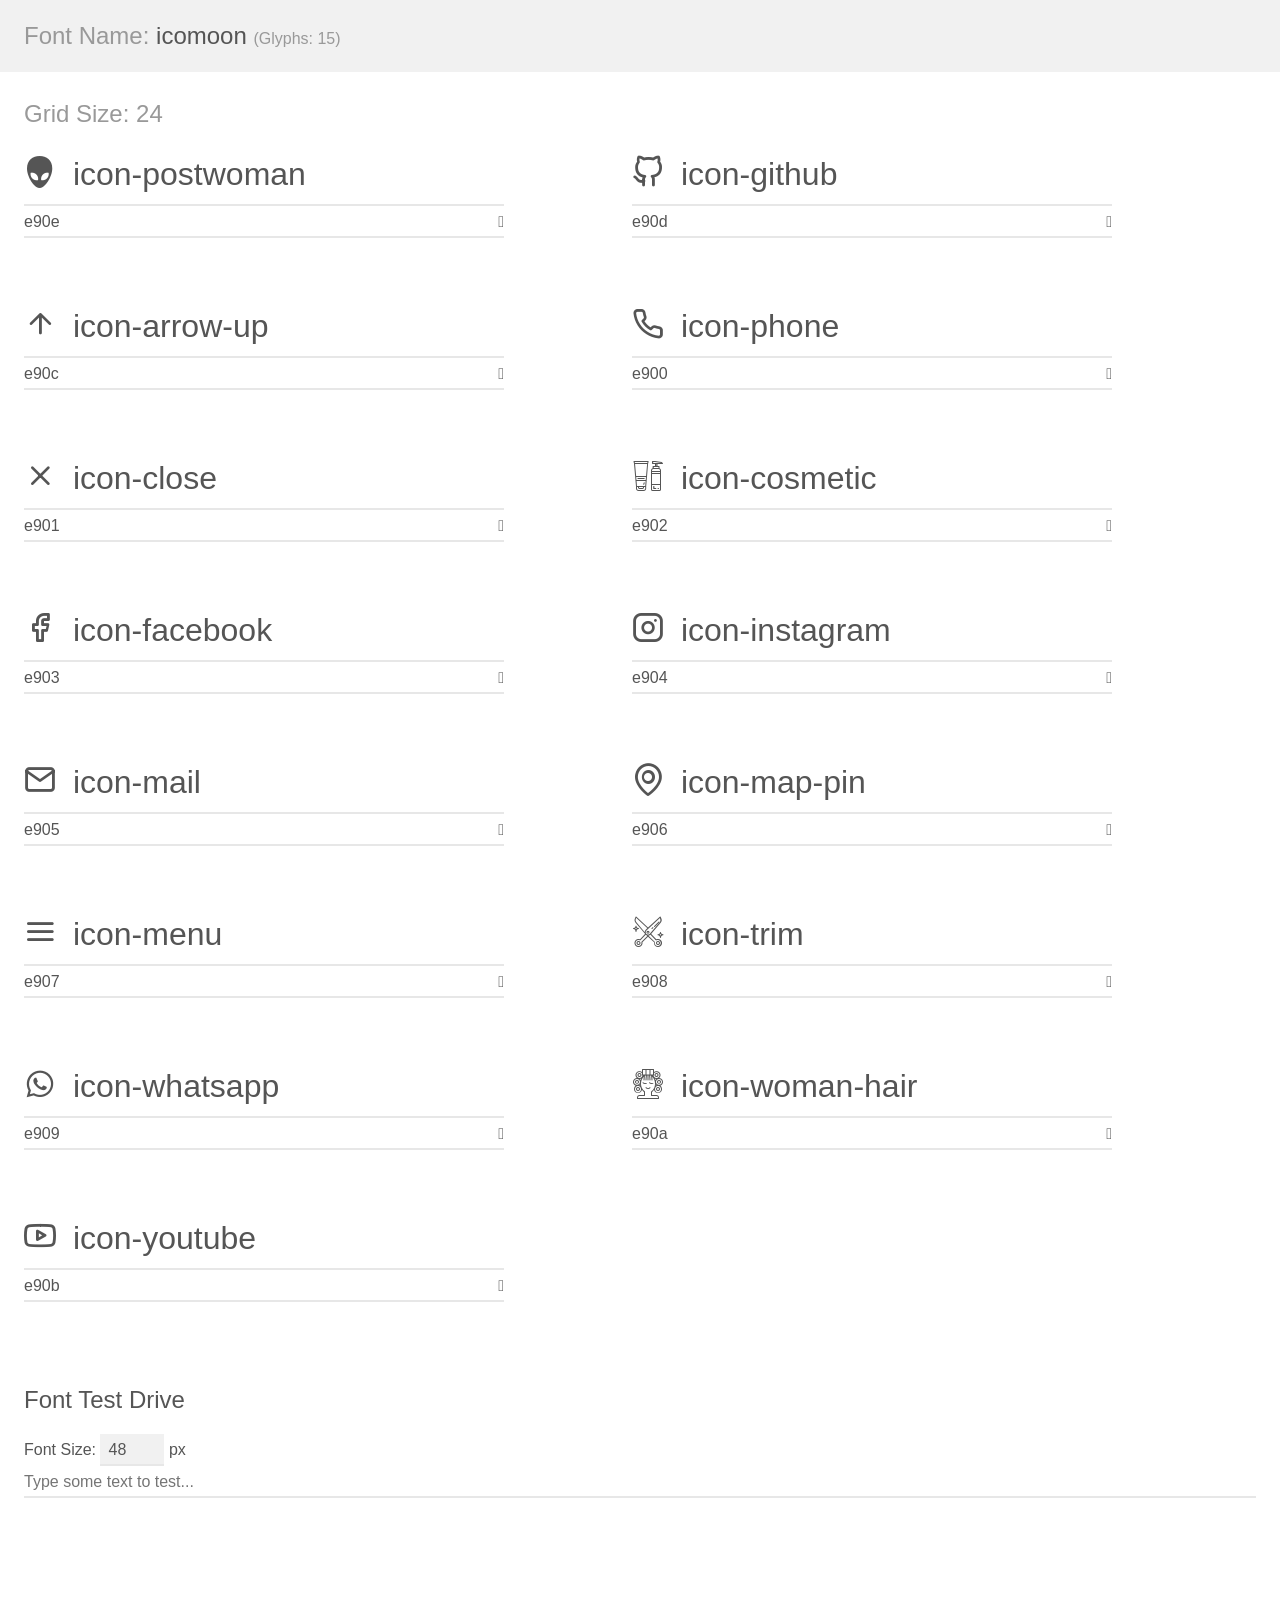
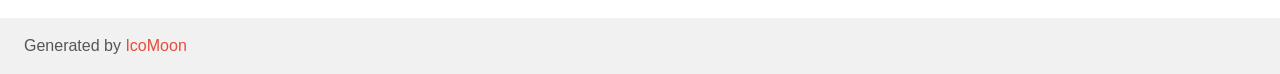
<file: assets/fonts/demo.html>
<!doctype html>
<html>
<head>
    <meta charset="utf-8">
    <title>IcoMoon Demo</title>
    <meta name="description" content="An Icon Font Generated By IcoMoon.io">
    <meta name="viewport" content="width=device-width, initial-scale=1">
    <link rel="stylesheet" href="demo-files/demo.css">
    <link rel="stylesheet" href="style.css"></head>
<body>
    <div class="bgc1 clearfix">
        <h1 class="mhmm mvm"><span class="fgc1">Font Name:</span> icomoon <small class="fgc1">(Glyphs:&nbsp;15)</small></h1>
    </div>
    <div class="clearfix mhl ptl">
        <h1 class="mvm mtn fgc1">Grid Size: 24</h1>
        <div class="glyph fs1">
            <div class="clearfix bshadow0 pbs">
                <span class="icon-postwoman"></span>
                <span class="mls"> icon-postwoman</span>
            </div>
            <fieldset class="fs0 size1of1 clearfix hidden-false">
                <input type="text" readonly value="e90e" class="unit size1of2" />
                <input type="text" maxlength="1" readonly value="&#xe90e;" class="unitRight size1of2 talign-right" />
            </fieldset>
            <div class="fs0 bshadow0 clearfix hidden-true">
                <span class="unit pvs fgc1">liga: </span>
                <input type="text" readonly value="" class="liga unitRight" />
            </div>
        </div>
        <div class="glyph fs1">
            <div class="clearfix bshadow0 pbs">
                <span class="icon-github"></span>
                <span class="mls"> icon-github</span>
            </div>
            <fieldset class="fs0 size1of1 clearfix hidden-false">
                <input type="text" readonly value="e90d" class="unit size1of2" />
                <input type="text" maxlength="1" readonly value="&#xe90d;" class="unitRight size1of2 talign-right" />
            </fieldset>
            <div class="fs0 bshadow0 clearfix hidden-true">
                <span class="unit pvs fgc1">liga: </span>
                <input type="text" readonly value="" class="liga unitRight" />
            </div>
        </div>
        <div class="glyph fs1">
            <div class="clearfix bshadow0 pbs">
                <span class="icon-arrow-up"></span>
                <span class="mls"> icon-arrow-up</span>
            </div>
            <fieldset class="fs0 size1of1 clearfix hidden-false">
                <input type="text" readonly value="e90c" class="unit size1of2" />
                <input type="text" maxlength="1" readonly value="&#xe90c;" class="unitRight size1of2 talign-right" />
            </fieldset>
            <div class="fs0 bshadow0 clearfix hidden-true">
                <span class="unit pvs fgc1">liga: </span>
                <input type="text" readonly value="" class="liga unitRight" />
            </div>
        </div>
        <div class="glyph fs1">
            <div class="clearfix bshadow0 pbs">
                <span class="icon-phone"></span>
                <span class="mls"> icon-phone</span>
            </div>
            <fieldset class="fs0 size1of1 clearfix hidden-false">
                <input type="text" readonly value="e900" class="unit size1of2" />
                <input type="text" maxlength="1" readonly value="&#xe900;" class="unitRight size1of2 talign-right" />
            </fieldset>
            <div class="fs0 bshadow0 clearfix hidden-true">
                <span class="unit pvs fgc1">liga: </span>
                <input type="text" readonly value="" class="liga unitRight" />
            </div>
        </div>
        <div class="glyph fs1">
            <div class="clearfix bshadow0 pbs">
                <span class="icon-close"></span>
                <span class="mls"> icon-close</span>
            </div>
            <fieldset class="fs0 size1of1 clearfix hidden-false">
                <input type="text" readonly value="e901" class="unit size1of2" />
                <input type="text" maxlength="1" readonly value="&#xe901;" class="unitRight size1of2 talign-right" />
            </fieldset>
            <div class="fs0 bshadow0 clearfix hidden-true">
                <span class="unit pvs fgc1">liga: </span>
                <input type="text" readonly value="" class="liga unitRight" />
            </div>
        </div>
        <div class="glyph fs1">
            <div class="clearfix bshadow0 pbs">
                <span class="icon-cosmetic"></span>
                <span class="mls"> icon-cosmetic</span>
            </div>
            <fieldset class="fs0 size1of1 clearfix hidden-false">
                <input type="text" readonly value="e902" class="unit size1of2" />
                <input type="text" maxlength="1" readonly value="&#xe902;" class="unitRight size1of2 talign-right" />
            </fieldset>
            <div class="fs0 bshadow0 clearfix hidden-true">
                <span class="unit pvs fgc1">liga: </span>
                <input type="text" readonly value="" class="liga unitRight" />
            </div>
        </div>
        <div class="glyph fs1">
            <div class="clearfix bshadow0 pbs">
                <span class="icon-facebook"></span>
                <span class="mls"> icon-facebook</span>
            </div>
            <fieldset class="fs0 size1of1 clearfix hidden-false">
                <input type="text" readonly value="e903" class="unit size1of2" />
                <input type="text" maxlength="1" readonly value="&#xe903;" class="unitRight size1of2 talign-right" />
            </fieldset>
            <div class="fs0 bshadow0 clearfix hidden-true">
                <span class="unit pvs fgc1">liga: </span>
                <input type="text" readonly value="" class="liga unitRight" />
            </div>
        </div>
        <div class="glyph fs1">
            <div class="clearfix bshadow0 pbs">
                <span class="icon-instagram"></span>
                <span class="mls"> icon-instagram</span>
            </div>
            <fieldset class="fs0 size1of1 clearfix hidden-false">
                <input type="text" readonly value="e904" class="unit size1of2" />
                <input type="text" maxlength="1" readonly value="&#xe904;" class="unitRight size1of2 talign-right" />
            </fieldset>
            <div class="fs0 bshadow0 clearfix hidden-true">
                <span class="unit pvs fgc1">liga: </span>
                <input type="text" readonly value="" class="liga unitRight" />
            </div>
        </div>
        <div class="glyph fs1">
            <div class="clearfix bshadow0 pbs">
                <span class="icon-mail"></span>
                <span class="mls"> icon-mail</span>
            </div>
            <fieldset class="fs0 size1of1 clearfix hidden-false">
                <input type="text" readonly value="e905" class="unit size1of2" />
                <input type="text" maxlength="1" readonly value="&#xe905;" class="unitRight size1of2 talign-right" />
            </fieldset>
            <div class="fs0 bshadow0 clearfix hidden-true">
                <span class="unit pvs fgc1">liga: </span>
                <input type="text" readonly value="" class="liga unitRight" />
            </div>
        </div>
        <div class="glyph fs1">
            <div class="clearfix bshadow0 pbs">
                <span class="icon-map-pin"></span>
                <span class="mls"> icon-map-pin</span>
            </div>
            <fieldset class="fs0 size1of1 clearfix hidden-false">
                <input type="text" readonly value="e906" class="unit size1of2" />
                <input type="text" maxlength="1" readonly value="&#xe906;" class="unitRight size1of2 talign-right" />
            </fieldset>
            <div class="fs0 bshadow0 clearfix hidden-true">
                <span class="unit pvs fgc1">liga: </span>
                <input type="text" readonly value="" class="liga unitRight" />
            </div>
        </div>
        <div class="glyph fs1">
            <div class="clearfix bshadow0 pbs">
                <span class="icon-menu"></span>
                <span class="mls"> icon-menu</span>
            </div>
            <fieldset class="fs0 size1of1 clearfix hidden-false">
                <input type="text" readonly value="e907" class="unit size1of2" />
                <input type="text" maxlength="1" readonly value="&#xe907;" class="unitRight size1of2 talign-right" />
            </fieldset>
            <div class="fs0 bshadow0 clearfix hidden-true">
                <span class="unit pvs fgc1">liga: </span>
                <input type="text" readonly value="" class="liga unitRight" />
            </div>
        </div>
        <div class="glyph fs1">
            <div class="clearfix bshadow0 pbs">
                <span class="icon-trim"></span>
                <span class="mls"> icon-trim</span>
            </div>
            <fieldset class="fs0 size1of1 clearfix hidden-false">
                <input type="text" readonly value="e908" class="unit size1of2" />
                <input type="text" maxlength="1" readonly value="&#xe908;" class="unitRight size1of2 talign-right" />
            </fieldset>
            <div class="fs0 bshadow0 clearfix hidden-true">
                <span class="unit pvs fgc1">liga: </span>
                <input type="text" readonly value="" class="liga unitRight" />
            </div>
        </div>
        <div class="glyph fs1">
            <div class="clearfix bshadow0 pbs">
                <span class="icon-whatsapp"></span>
                <span class="mls"> icon-whatsapp</span>
            </div>
            <fieldset class="fs0 size1of1 clearfix hidden-false">
                <input type="text" readonly value="e909" class="unit size1of2" />
                <input type="text" maxlength="1" readonly value="&#xe909;" class="unitRight size1of2 talign-right" />
            </fieldset>
            <div class="fs0 bshadow0 clearfix hidden-true">
                <span class="unit pvs fgc1">liga: </span>
                <input type="text" readonly value="" class="liga unitRight" />
            </div>
        </div>
        <div class="glyph fs1">
            <div class="clearfix bshadow0 pbs">
                <span class="icon-woman-hair"></span>
                <span class="mls"> icon-woman-hair</span>
            </div>
            <fieldset class="fs0 size1of1 clearfix hidden-false">
                <input type="text" readonly value="e90a" class="unit size1of2" />
                <input type="text" maxlength="1" readonly value="&#xe90a;" class="unitRight size1of2 talign-right" />
            </fieldset>
            <div class="fs0 bshadow0 clearfix hidden-true">
                <span class="unit pvs fgc1">liga: </span>
                <input type="text" readonly value="" class="liga unitRight" />
            </div>
        </div>
        <div class="glyph fs1">
            <div class="clearfix bshadow0 pbs">
                <span class="icon-youtube"></span>
                <span class="mls"> icon-youtube</span>
            </div>
            <fieldset class="fs0 size1of1 clearfix hidden-false">
                <input type="text" readonly value="e90b" class="unit size1of2" />
                <input type="text" maxlength="1" readonly value="&#xe90b;" class="unitRight size1of2 talign-right" />
            </fieldset>
            <div class="fs0 bshadow0 clearfix hidden-true">
                <span class="unit pvs fgc1">liga: </span>
                <input type="text" readonly value="" class="liga unitRight" />
            </div>
        </div>
    </div>

    <!--[if gt IE 8]><!-->
    <div class="mhl clearfix mbl">
        <h1>Font Test Drive</h1>
        <label>
            Font Size: <input id="fontSize" type="number" class="textbox0 mbm"
            min="8" value="48" />
            px
        </label>
        <input id="testText" type="text" class="phl size1of1 mvl"
        placeholder="Type some text to test..." value=""/>
        <div id="testDrive" class="icon-" style="font-family: icomoon">&nbsp;
        </div>
    </div>
    <!--<![endif]-->
    <div class="bgc1 clearfix">
        <p class="mhl">Generated by <a href="https://icomoon.io/app">IcoMoon</a></p>
    </div>

    <script src="demo-files/demo.js"></script>
</body>
</html>
</file>
<file: assets/fonts/demo-files/demo.css>
body {
  padding: 0;
  margin: 0;
  font-family: sans-serif;
  font-size: 1em;
  line-height: 1.5;
  color: #555;
  background: #fff;
}
h1 {
  font-size: 1.5em;
  font-weight: normal;
}
small {
  font-size: .66666667em;
}
a {
  color: #e74c3c;
  text-decoration: none;
}
a:hover, a:focus {
  box-shadow: 0 1px #e74c3c;
}
.bshadow0, input {
  box-shadow: inset 0 -2px #e7e7e7;
}
input:hover {
  box-shadow: inset 0 -2px #ccc;
}
input, fieldset {
  font-family: sans-serif;
  font-size: 1em;
  margin: 0;
  padding: 0;
  border: 0;
}
input {
  color: inherit;
  line-height: 1.5;
  height: 1.5em;
  padding: .25em 0;
}
input:focus {
  outline: none;
  box-shadow: inset 0 -2px #449fdb;
}
.glyph {
  font-size: 16px;
  width: 15em;
  padding-bottom: 1em;
  margin-right: 4em;
  margin-bottom: 1em;
  float: left;
  overflow: hidden;
}
.liga {
  width: 80%;
  width: calc(100% - 2.5em);
}
.talign-right {
  text-align: right;
}
.talign-center {
  text-align: center;
}
.bgc1 {
  background: #f1f1f1;
}
.fgc1 {
  color: #999;
}
.fgc0 {
  color: #000;
}
p {
  margin-top: 1em;
  margin-bottom: 1em;
}
.mvm {
  margin-top: .75em;
  margin-bottom: .75em;
}
.mtn {
  margin-top: 0;
}
.mtl, .mal {
  margin-top: 1.5em;
}
.mbl, .mal {
  margin-bottom: 1.5em;
}
.mal, .mhl {
  margin-left: 1.5em;
  margin-right: 1.5em;
}
.mhmm {
  margin-left: 1em;
  margin-right: 1em;
}
.mls {
  margin-left: .25em;
}
.ptl {
  padding-top: 1.5em;
}
.pbs, .pvs {
  padding-bottom: .25em;
}
.pvs, .pts {
  padding-top: .25em;
}
.unit {
  float: left;
}
.unitRight {
  float: right;
}
.size1of2 {
  width: 50%;
}
.size1of1 {
  width: 100%;
}
.clearfix:before, .clearfix:after {
  content: " ";
  display: table;
}
.clearfix:after {
  clear: both;
}
.hidden-true {
  display: none;
}
.textbox0 {
  width: 3em;
  background: #f1f1f1;
  padding: .25em .5em;
  line-height: 1.5;
  height: 1.5em;
}
#testDrive {
  display: block;
  padding-top: 24px;
  line-height: 1.5;
}
.fs0 {
  font-size: 16px;
}
.fs1 {
  font-size: 32px;
}
</file>
<file: assets/fonts/style.css>
@font-face {
  font-family: 'icomoon';
  src:  url('fonts/icomoon.eot?6o9jeo');
  src:  url('fonts/icomoon.eot?6o9jeo#iefix') format('embedded-opentype'),
    url('fonts/icomoon.ttf?6o9jeo') format('truetype'),
    url('fonts/icomoon.woff?6o9jeo') format('woff'),
    url('fonts/icomoon.svg?6o9jeo#icomoon') format('svg');
  font-weight: normal;
  font-style: normal;
  font-display: block;
}

[class^="icon-"], [class*=" icon-"] {
  /* use !important to prevent issues with browser extensions that change fonts */
  font-family: 'icomoon' !important;
  speak: never;
  font-style: normal;
  font-weight: normal;
  font-variant: normal;
  text-transform: none;
  line-height: 1;

  /* Better Font Rendering =========== */
  -webkit-font-smoothing: antialiased;
  -moz-osx-font-smoothing: grayscale;
}

.icon-postwoman:before {
  content: "\e90e";
}
.icon-github:before {
  content: "\e90d";
}
.icon-arrow-up:before {
  content: "\e90c";
}
.icon-phone:before {
  content: "\e900";
}
.icon-close:before {
  content: "\e901";
}
.icon-cosmetic:before {
  content: "\e902";
}
.icon-facebook:before {
  content: "\e903";
}
.icon-instagram:before {
  content: "\e904";
}
.icon-mail:before {
  content: "\e905";
}
.icon-map-pin:before {
  content: "\e906";
}
.icon-menu:before {
  content: "\e907";
}
.icon-trim:before {
  content: "\e908";
}
.icon-whatsapp:before {
  content: "\e909";
}
.icon-woman-hair:before {
  content: "\e90a";
}
.icon-youtube:before {
  content: "\e90b";
}
</file>
